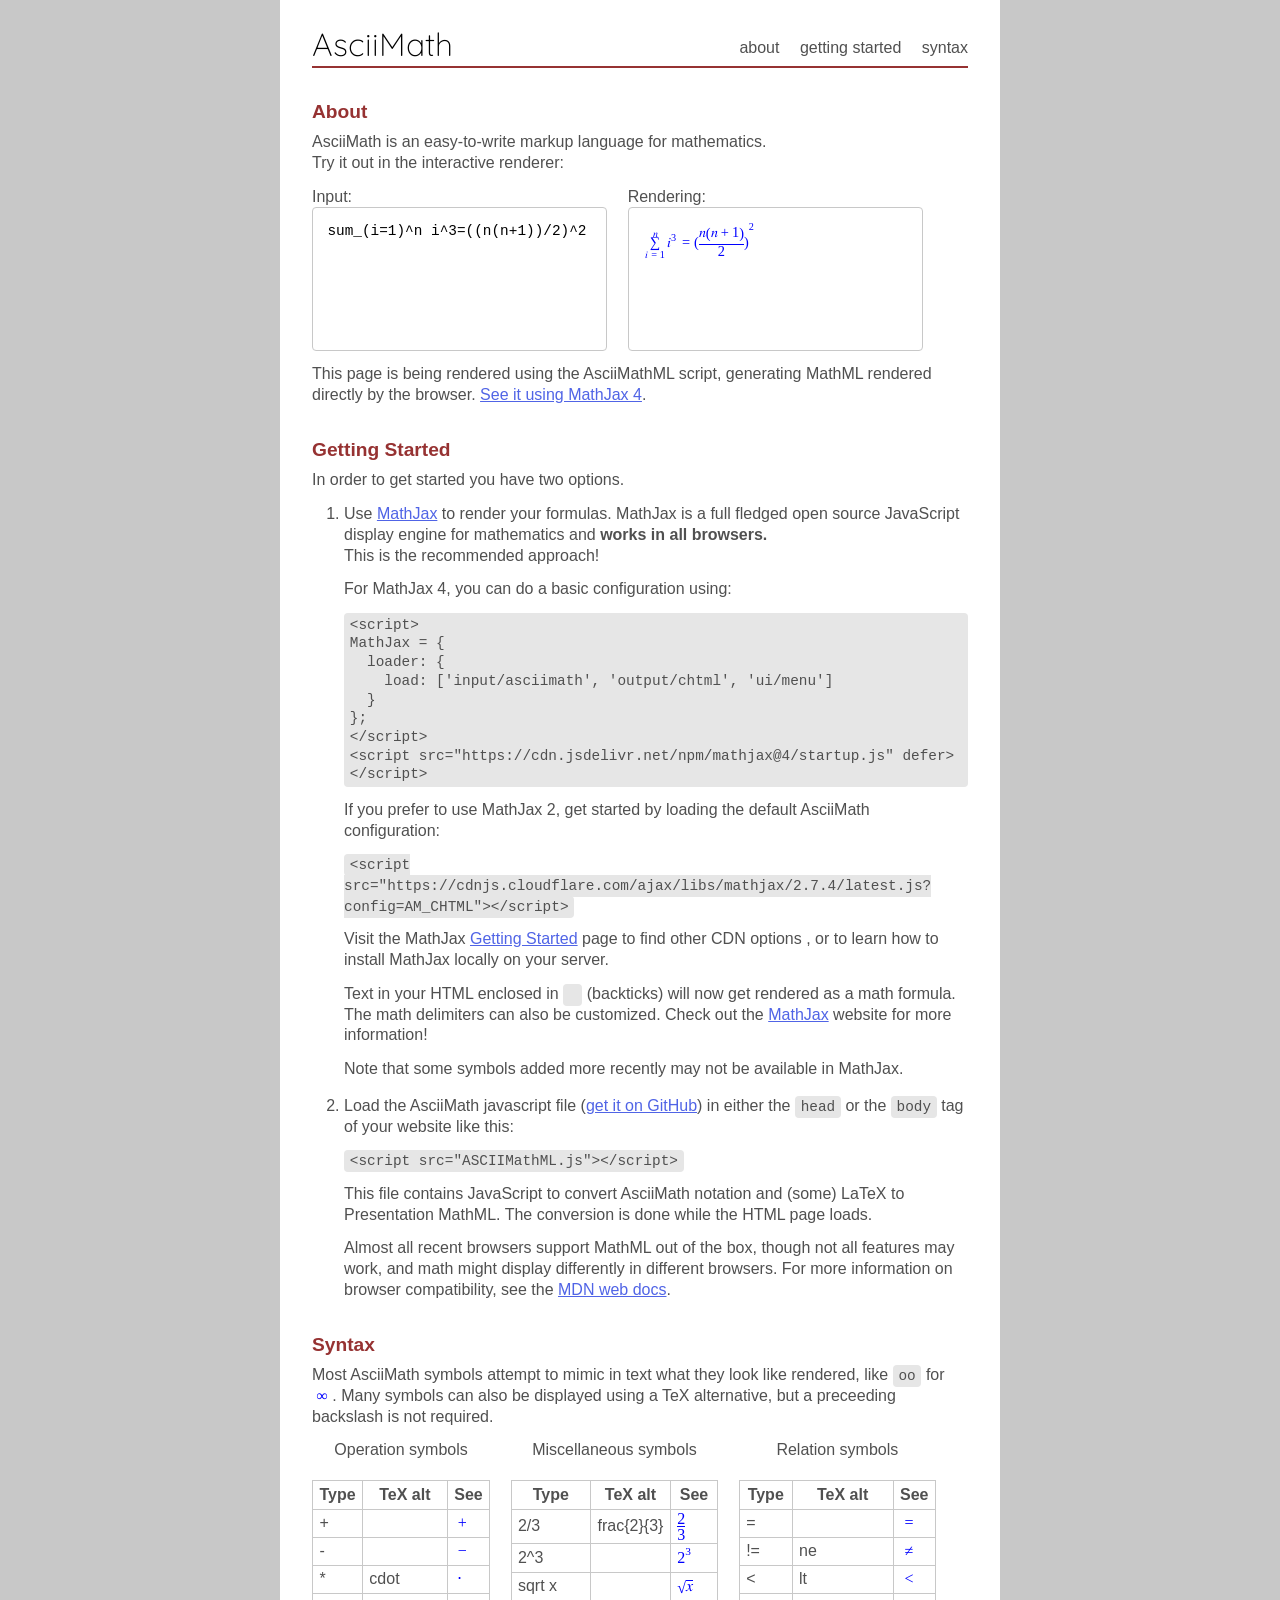
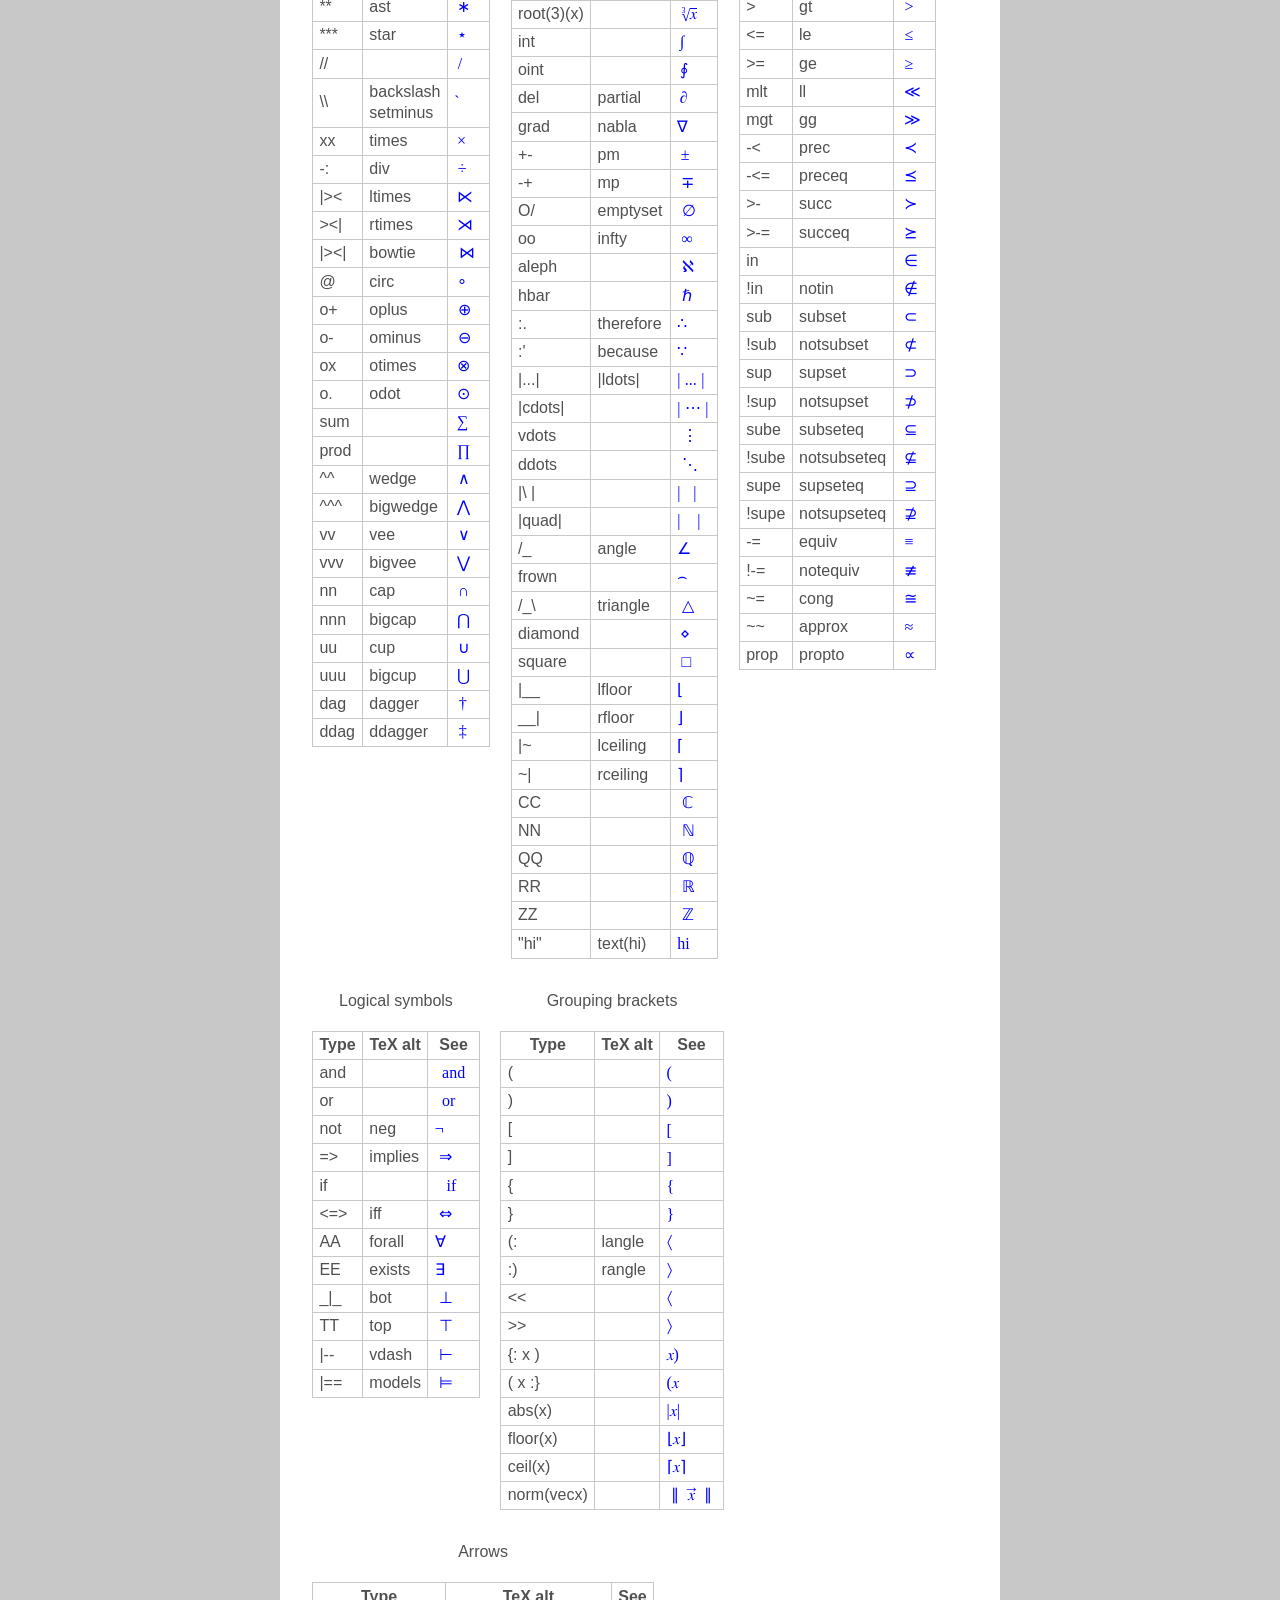
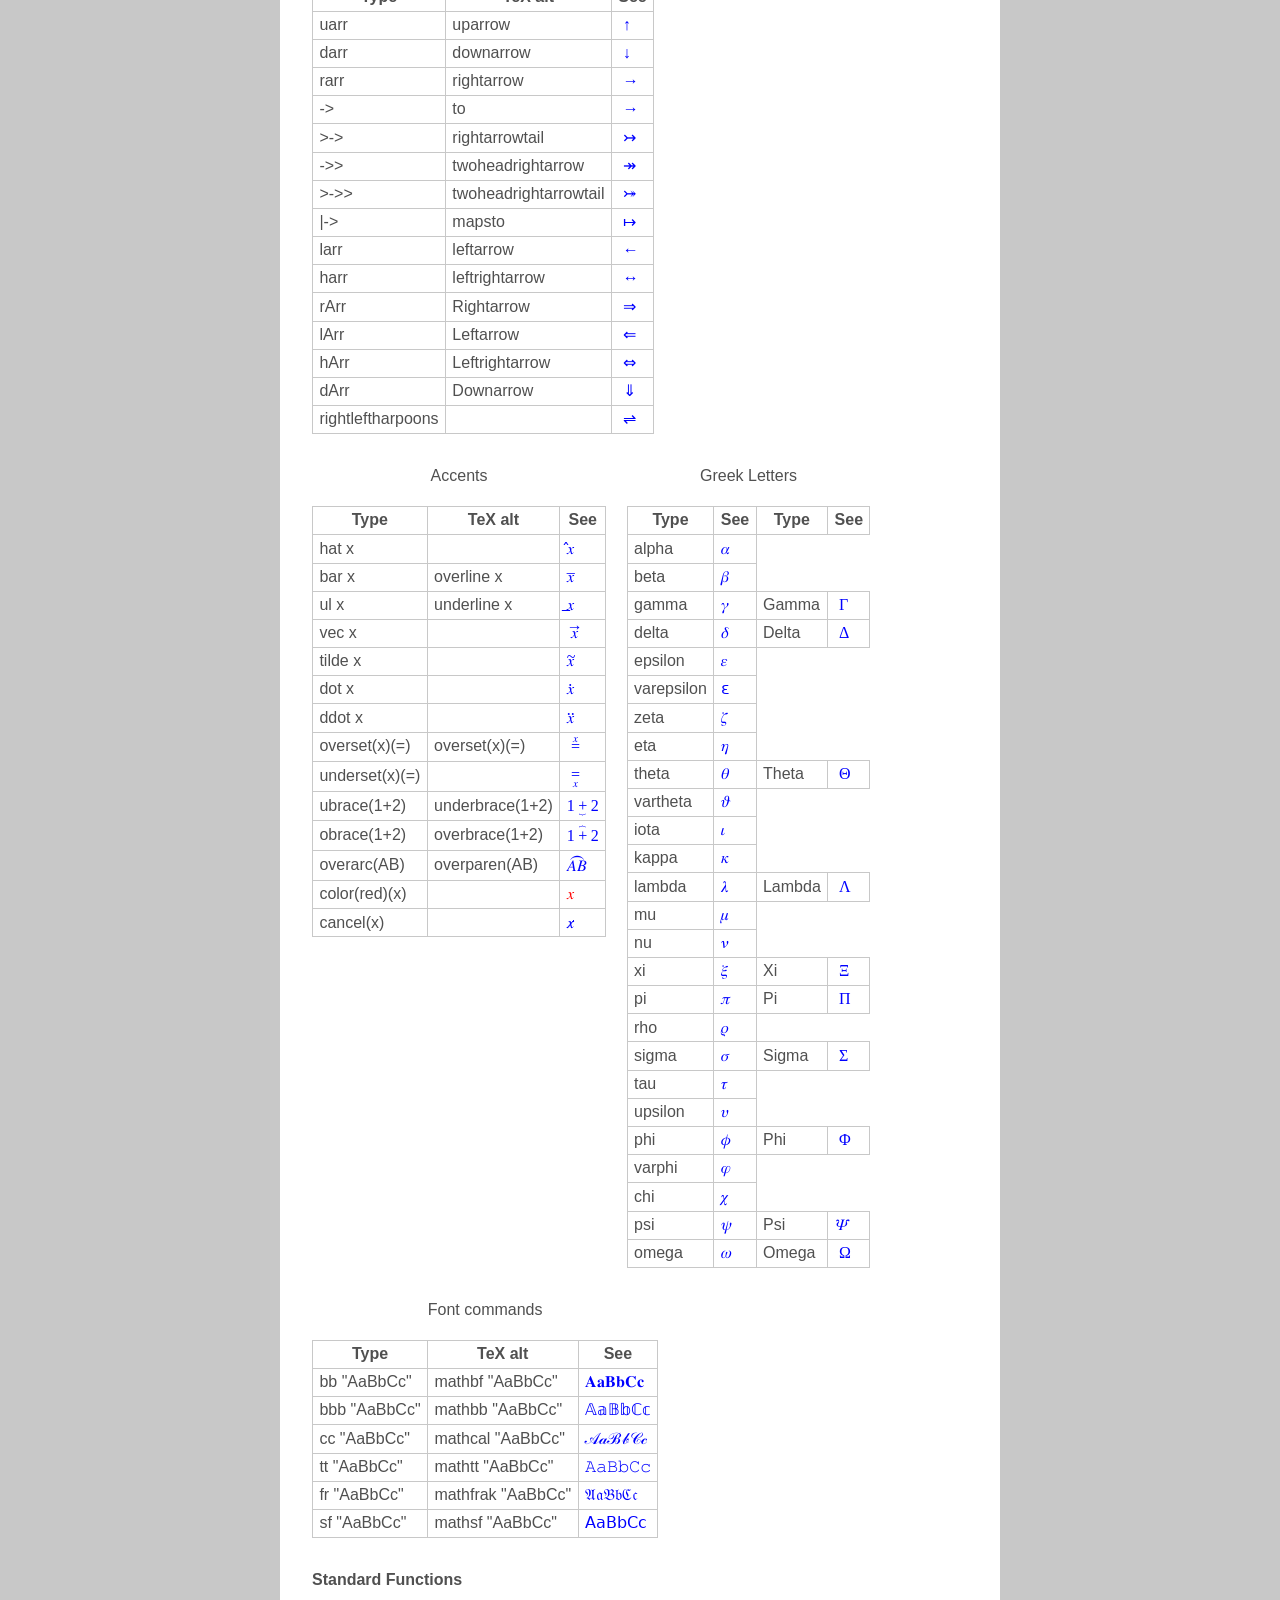
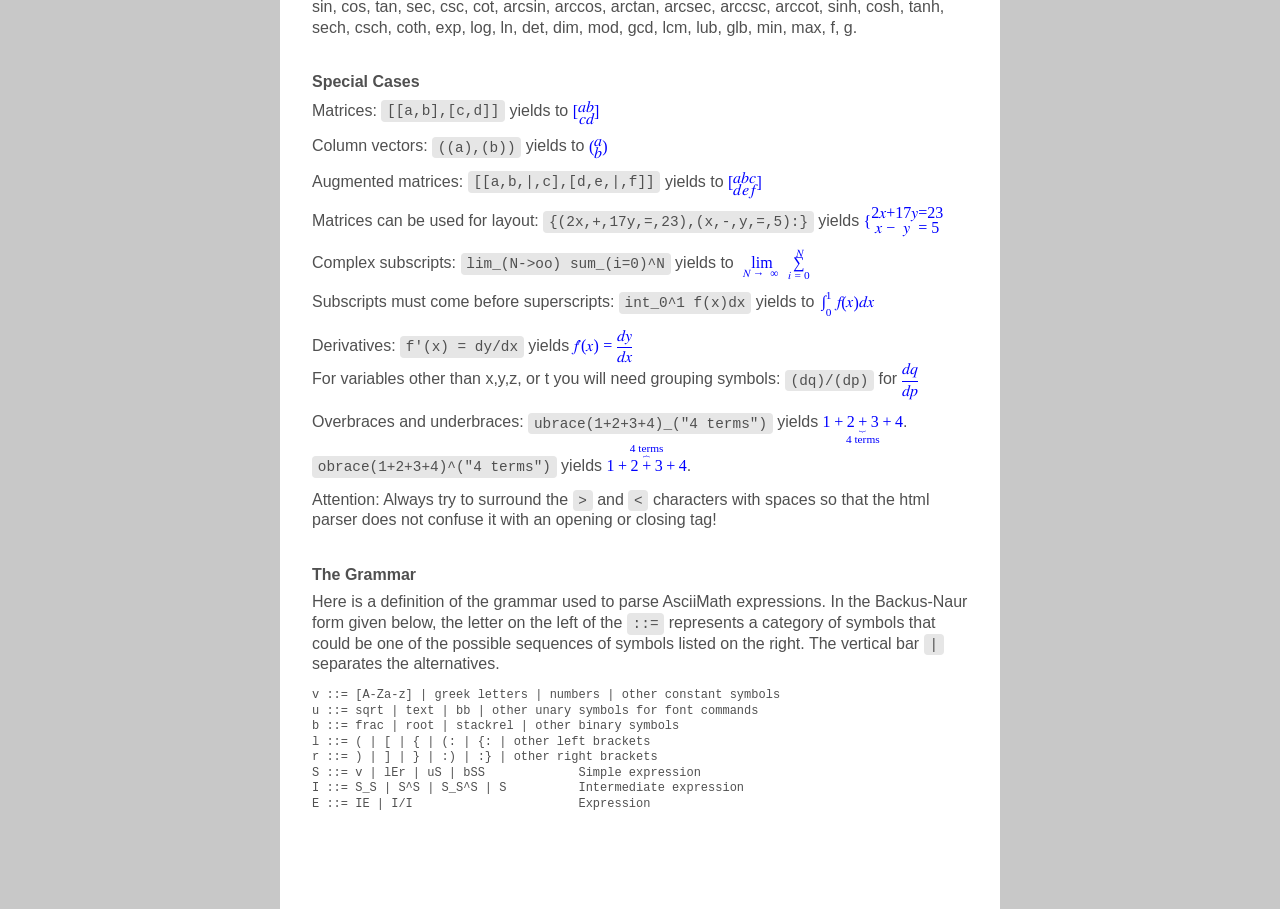
<file: index-mathml.html>
<!doctype html>
<html lang=en-US>
<head>
	<meta charset=UTF-8>
	<title>AsciiMath</title>
	<script>
	document.addEventListener('DOMContentLoaded', function () {
        document.getElementById('demoSource').addEventListener('input', function () {
            var demoSource = document.getElementById('demoSource');
            var demoRendering = document.getElementById('demoRendering');
            demoRendering.replaceChildren(asciimath.parseMath(demoSource.value));
        });
    });
	</script>
	<script src="js/ASCIIMathML.js"></script>
	</script>

	<link
		rel=icon
		href=img/favicon.ico
		sizes="16x16 32x32 48x48 64x64 128x128"
		type=image/x-icon>
	<link href="https://fonts.googleapis.com/css?family=Quicksand"
			rel=stylesheet type=text/css>
	<link rel=stylesheet href=css/screen.css>
	<meta name=viewport
			content="width=device-width, initial-scale=0.8,
			minimum-scale=0.8, maximum-scale=10">
	</head>
<body>

<a id="forkMe" href="https://github.com/asciimath/asciimathml">
	Fork me on GitHub
</a>

<div id="wrapper">

<nav>
	<h1>AsciiMath</h1>

	<div id="links">
		<a href="#about">about</a>
		<a href="#gettingStarted">getting started</a>
		<a href="#syntax">syntax</a>
	</div>
</nav>

<article>
<section id="about">
	<h2>About</h2>

	<p>AsciiMath is an easy-to-write markup language for mathematics.<br>
		Try it out in the interactive renderer:</p>

	<div class="leftColumn">
		<label for="demoSource">Input:</label>
		<br/>

		<textarea class="ioArea" id="demoSource">sum_(i=1)^n i^3=((n(n+1))/2)^2</textarea>
	</div>

	<div class="rightColumn">
		<label for="demoRendering">Rendering:</label>
		<br/>

		<div class="ioArea" id="demoRendering">
			`sum_(i=1)^n i^3=((n(n+1))/2)^2`
		</div>
	</div>

    <p>This page is being rendered using the AsciiMathML script, 
        generating MathML rendered directly by the browser.
        <a href="index.html">See it using MathJax 4</a>.
    </p>
</section>

<section id="gettingStarted">
	<h2>Getting Started</h2>

	<p>In order to get started you have two options.
    </p>

	<ol>
		<li>
			<p>Use <a href=https://mathjax.org/>MathJax</a> to render your formulas.
				MathJax is a full fledged open source JavaScript display engine for
				mathematics and <strong>works in all browsers.</strong><br/>
				This is the recommended approach!</p>

			<p>For MathJax 4, you can do a basic configuration using:</p>
			<p>
<pre class="code">
&lt;script&gt;
MathJax = {
  loader: {
    load: ['input/asciimath', 'output/chtml', 'ui/menu']
  }
};
&lt;/script&gt;	
&lt;script src="https://cdn.jsdelivr.net/npm/mathjax@4/startup.js" defer&gt;&lt;/script&gt;
</pre>
			</p>
			<p>If you prefer to use MathJax 2, get started by loading the default AsciiMath configuration:</p>

			<p>
				<code>&lt;script
					src=&quot;https://cdnjs.cloudflare.com/ajax/libs/mathjax/2.7.4/latest.js?config=AM_CHTML&quot;&gt;&lt;/script&gt;</code>
			</p>
	
			<p>Visit the MathJax <a href="https://www.mathjax.org/#gettingstarted">Getting Started</a> 
				page to find other CDN options , or to learn how to install MathJax locally on your server.</p> 
				
			<p>Text in your HTML enclosed in <code>`</code> (backticks) will now get
				rendered as a math formula. The math delimiters can also be customized.
				Check out the <a href=https://mathjax.org/>MathJax</a> website for more
				information!</p>

			<p>Note that some symbols added more recently may not be available in MathJax.</p>
		</li>
		<li>
			<p>Load the AsciiMath javascript file
				(<a href="http://git.io/X84VQQ">get it on GitHub</a>)
				in either the <code>head</code> or the <code>body</code>
				tag of your website like this:</p>

			<p>
				<code>&lt;script
					src=&quot;ASCIIMathML.js&quot;&gt;&lt;/script&gt;</code>
			</p>

			<p>This file contains JavaScript to convert AsciiMath
				notation and (some) LaTeX to Presentation MathML. The conversion
				is done while the HTML page loads.</p>

			<p>Almost all recent browsers support MathML out of the box,
				though not all features may work, and math might display 
				differently in different browsers.
				For more information on browser compatibility, see the 
				<a href="https://developer.mozilla.org/en-US/docs/Web/MathML/Element/math#browser_compatibility">MDN web docs</a>.</p>

		</li>
	</ol>
</section>

<section id="syntax">
<h2>Syntax</h2>

	<p>Most AsciiMath symbols attempt to mimic in text what they look like 
	   rendered, like <code>oo</code> for `oo`.  Many symbols can also be
	   displayed using a TeX alternative, but a preceeding backslash is not 
	   required.</p>
<table>
	<caption>Operation symbols</caption>
	<thead>
	<tr>
		<th>Type</th>
		<th>TeX alt</th>
		<th>See</th>
	</tr>
	</thead>
	<tbody>
	<tr>
		<td>+</td>
		<td></td>
		<td>`+`</td>
	</tr>
	<tr>
		<td>-</td>
		<td></td>
		<td>`-`</td>
	</tr>
	<tr>
		<td>*</td>
		<td>cdot</td>
		<td>`*`</td>
	</tr>
	<tr>
		<td>**</td>
		<td>ast</td>
		<td>`**`</td>
	</tr>
	<tr>
		<td>***</td>
		<td>star</td>
		<td>`***`</td>
	</tr>
	<tr>
		<td>//</td>
		<td></td>
		<td>`//`</td>
	</tr>
	<tr>
		<td>\\</td>
		<td>backslash<br/>setminus</td>
		<td>`\\`</td>
	</tr>
	<tr>
		<td>xx</td>
		<td>times</td>
		<td>`xx`</td>
	</tr>
	<tr>
		<td>-:</td>
		<td>div</td>
		<td>`-:`</td>
	</tr>
	<tr>
		<td>|&gt;&lt;</td>
		<td>ltimes</td>
		<td>`|&gt;&lt;`</td>
	</tr>
	<tr>
		<td>&gt;&lt;|</td>
		<td>rtimes</td>
		<td>`&gt;&lt;|`</td>
	</tr>
	<tr>
		<td>|&gt;&lt;|</td>
		<td>bowtie</td>
		<td>`|&gt;&lt;|`</td>
	</tr>
	
	<tr>
		<td>@</td>
		<td>circ</td>
		<td>`@`</td>
	</tr>
	<tr>
		<td>o+</td>
		<td>oplus</td>
		<td>`o+`</td>
	</tr>
	<tr>
		<td>o-</td>
		<td>ominus</td>
		<td>`o-`</td>
	</tr>
	<tr>
		<td>ox</td>
		<td>otimes</td>
		<td>`ox`</td>
	</tr>
	<tr>
		<td>o.</td>
		<td>odot</td>
		<td>`o.`</td>
	</tr>
	<tr>
		<td>sum</td>
		<td></td>
		<td>`sum`</td>
	</tr>
	<tr>
		<td>prod</td>
		<td></td>
		<td>`prod`</td>
	</tr>
	<tr>
		<td>^^</td>
		<td>wedge</td>
		<td>`^^`</td>
	</tr>
	<tr>
		<td>^^^</td>
		<td>bigwedge</td>
		<td>`^^^`</td>
	</tr>
	<tr>
		<td>vv</td>
		<td>vee</td>
		<td>`vv`</td>
	</tr>
	<tr>
		<td>vvv</td>
		<td>bigvee</td>
		<td>`vvv`</td>
	</tr>
	<tr>
		<td>nn</td>
		<td>cap</td>
		<td>`nn`</td>
	</tr>
	<tr>
		<td>nnn</td>
		<td>bigcap</td>
		<td>`nnn`</td>
	</tr>
	<tr>
		<td>uu</td>
		<td>cup</td>
		<td>`uu`</td>
	</tr>
	<tr>
		<td>uuu</td>
		<td>bigcup</td>
		<td>`uuu`</td>
	</tr>
	<tr>
		<td>dag</td>
		<td>dagger</td>
		<td>`dag`</td>
	</tr>
	<tr>
		<td>ddag</td>
		<td>ddagger</td>
		<td>`ddag`</td>
	</tr>
	</tbody>
</table>

<table>
	<caption>Miscellaneous symbols</caption>
	<thead>
	<tr>
		<th>Type</th>
		<th>TeX alt</th>
		<th>See</th>
	</tr>
	</thead>
	<tbody>
	<tr>
		<td>2/3</td>
		<td>frac{2}{3}</td>
		<td>`2/3`</td>
	</tr>
	<tr>
		<td>2^3</td>
		<td></td>
		<td>`2^3`</td>
	</tr>
	<tr>
		<td>sqrt x</td>
		<td></td>
		<td>`sqrt x`</td>
	</tr>

	<tr>
		<td>root(3)(x)</td>
		<td></td>
		<td>`root(3)(x)`</td>
	</tr>
	<tr>
		<td>int</td>
		<td></td>
		<td>`int`</td>
	</tr>

	<tr>
		<td>oint</td>
		<td></td>
		<td>`oint`</td>
	</tr>
	<tr>
		<td>del</td>
		<td>partial</td>
		<td>`del`</td>
	</tr>
	<tr>
		<td>grad</td>
		<td>nabla</td>
		<td>`grad`</td>
	</tr>
	<tr>
		<td>+-</td>
		<td>pm</td>
		<td>`+-`</td>
	</tr>
	<tr>
		<td>-+</td>
		<td>mp</td>
		<td>`-+`</td>
	</tr>
	<tr>
		<td>O/</td>
		<td>emptyset</td>
		<td>`O/`</td>
	</tr>
	<tr>
		<td>oo</td>
		<td>infty</td>
		<td>`oo`</td>
	</tr>
	<tr>
		<td>aleph</td>
		<td></td>
		<td>`aleph`</td>
	</tr>
	<tr>
		<td>hbar</td>
		<td></td>
		<td>`hbar`</td>
	</tr>
	<tr>
		<td>:.</td>
		<td>therefore</td>
		<td>`:.`</td>
	</tr>
	<tr>
		<td>:'</td>
		<td>because</td>
		<td>`:'`</td>
	</tr>
	<tr>
		<td>|...|</td>
		<td>|ldots|</td>
		<td>`|...|`</td>
	</tr>
	<tr>
		<td>|cdots|</td>
		<td></td>
		<td>`|cdots|`</td>
	</tr>
	<tr>
		<td>vdots</td>
		<td></td>
		<td>`vdots`</td>
	</tr>
	<tr>
		<td>ddots</td>
		<td></td>
		<td>`ddots`</td>
	</tr>
	<tr>
		<td>|\ |</td>
		<td></td>
		<td>`|\ |`</td>
	</tr>
	<tr>
		<td>|quad|</td>
		<td></td>
		<td>`|quad|`</td>
	</tr>
	<tr>
		<td>/_</td>
		<td>angle</td>
		<td>`/_`</td>
	</tr>
	<tr>
		<td>frown</td>
		<td></td>
		<td>`frown`</td>
	</tr>
	<tr>
		<td>/_\</td>
		<td>triangle</td>
		<td>`/_\\ `</td>
	</tr>
	<tr>
		<td>diamond</td>
		<td></td>
		<td>`diamond`</td>
	</tr>
	<tr>
		<td>square</td>
		<td></td>
		<td>`square`</td>
	</tr>
	<tr>
		<td>|__</td>
		<td>lfloor</td>
		<td>`|__`</td>
	</tr>
	<tr>
		<td>__|</td>
		<td>rfloor</td>
		<td>`__|`</td>
	</tr>
	<tr>
		<td>|~</td>
		<td>lceiling</td>
		<td>`|~`</td>
	</tr>
	<tr>
		<td>~|</td>
		<td>rceiling</td>
		<td>`~|`</td>
	</tr>
	<tr>
		<td>CC</td>
		<td></td>
		<td>`CC`</td>
	</tr>
	<tr>
		<td>NN</td>
		<td></td>
		<td>`NN`</td>
	</tr>
	<tr>
		<td>QQ</td>
		<td></td>
		<td>`QQ`</td>
	</tr>
	<tr>
		<td>RR</td>
		<td></td>
		<td>`RR`</td>
	</tr>
	<tr>
		<td>ZZ</td>
		<td></td>
		<td>`ZZ`</td>
	</tr>
	<tr>
		<td>&quot;hi&quot;</td>
		<td>text(hi)</td>
		<td>`&quot;hi&quot;`</td>
	</tr>
	</tbody>
</table>

<table>
	<caption>Relation symbols</caption>
	<thead>
	<tr>
		<th>Type</th>
		<th>TeX alt</th>
		<th>See</th>
	</tr>
	</thead>
	<tbody>
	<tr>
		<td>=</td>
		<td></td>
		<td>`=`</td>
	</tr>
	<tr>
		<td>!=</td>
		<td>ne</td>
		<td>`!=`</td>
	</tr>
	<tr>
		<td>&lt;</td>
		<td>lt</td>
		<td>`&lt;`</td>
	</tr>
	<tr>
		<td>&gt;</td>
		<td>gt</td>
		<td>`&gt;`</td>
	</tr>
	<tr>
		<td>&lt;=</td>
		<td>le</td>
		<td>`&lt;=`</td>
	</tr>
	<tr>
		<td>&gt;=</td>
		<td>ge</td>
		<td>`&gt;=`</td>
	</tr>
	<tr>
		<td>mlt</td>
		<td>ll</td>
		<td>`mlt`</td>
	</tr>
	<tr>
		<td>mgt</td>
		<td>gg</td>
		<td>`mgt`</td>
	</tr>
	<tr>
		<td>-&lt;</td>
		<td>prec</td>
		<td>`-&lt;`</td>
	</tr>
	<tr>
		<td>-&lt;=</td>
		<td>preceq</td>
		<td>`-&lt;=`</td>
	</tr>
	<tr>
		<td>&gt;-</td>
		<td>succ</td>
		<td>`&gt;-`</td>
	</tr>
	<tr>
		<td>&gt;-=</td>
		<td>succeq</td>
		<td>`&gt;-=`</td>
	</tr>
	<tr>
		<td>in</td>
		<td></td>
		<td>`in`</td>
	</tr>
	<tr>
		<td>!in</td>
		<td>notin</td>
		<td>`!in`</td>
	</tr>
	<tr>
		<td>sub</td>
		<td>subset</td>
		<td>`sub`</td>
	</tr>
	<tr>
		<td>!sub</td>
		<td>notsubset</td>
		<td>`!sub`</td>
	</tr>
	<tr>
		<td>sup</td>
		<td>supset</td>
		<td>`sup`</td>
	</tr>
	<tr>
		<td>!sup</td>
		<td>notsupset</td>
		<td>`!sup`</td>
	</tr>
	<tr>
		<td>sube</td>
		<td>subseteq</td>
		<td>`sube`</td>
	</tr>
	<tr>
		<td>!sube</td>
		<td>notsubseteq</td>
		<td>`!sube`</td>
	</tr>
	<tr>
		<td>supe</td>
		<td>supseteq</td>
		<td>`supe`</td>
	</tr>
	<tr>
		<td>!supe</td>
		<td>notsupseteq</td>
		<td>`!supe`</td>
	</tr>
	<tr>
		<td>-=</td>
		<td>equiv</td>
		<td>`-=`</td>
	</tr>
	<tr>
		<td>!-=</td>
		<td>notequiv</td>
		<td>`!-=`</td>
	</tr>
	<tr>
		<td>~=</td>
		<td>cong</td>
		<td>`~=`</td>
	</tr>
	<tr>
		<td>~~</td>
		<td>approx</td>
		<td>`~~`</td>
	</tr>
	<tr>
		<td>prop</td>
		<td>propto</td>
		<td>`prop`</td>
	</tr>
	</tbody>
</table>

<table>
	<caption>Logical symbols</caption>
	<thead>
	<tr>
		<th>Type</th>
		<th>TeX alt</th>
		<th>See</th>
	</tr>
	</thead>
	<tbody>
	<tr>
		<td>and</td>
		<td></td>
		<td>`and`</td>
	</tr>
	<tr>
		<td>or</td>
		<td></td>
		<td>`or`</td>
	</tr>
	<tr>
		<td>not</td>
		<td>neg</td>
		<td>`not`</td>
	</tr>
	<tr>
		<td>=&gt;</td>
		<td>implies</td>
		<td>`=&gt;`</td>
	</tr>
	<tr>
		<td>if</td>
		<td></td>
		<td>`if`</td>
	</tr>
	<tr>
		<td>&lt;=&gt;</td>
		<td>iff</td>
		<td>`iff`</td>
	</tr>
	<tr>
		<td>AA</td>
		<td>forall</td>
		<td>`AA`</td>
	</tr>
	<tr>
		<td>EE</td>
		<td>exists</td>	
		<td>`EE`</td>
	</tr>
	<tr>
		<td>_|_</td>
		<td>bot</td>
		<td>`_|_`</td>
	</tr>
	<tr>
		<td>TT</td>
		<td>top</td>
		<td>`TT`</td>
	</tr>
	<tr>
		<td>|--</td>
		<td>vdash</td>
		<td>`|--`</td>
	</tr>
	<tr>
		<td>|==</td>
		<td>models</td>
		<td>`|==`</td>
	</tr>
	</tbody>
</table>

<table>
	<caption>Grouping brackets</caption>
	<thead>
	<tr>
		<th>Type</th>
		<th>TeX alt</th>
		<th>See</th>
	</tr>
	</thead>
	<tbody>
	<tr>
		<td>(</td>
		<td></td>
		<td>`(`</td>
	</tr>
	<tr>
		<td>)</td>
		<td></td>
		<td>`)`</td>
	</tr>
	<tr>
		<td>[</td>
		<td></td>
		<td>`[`</td>
	</tr>
	<tr>
		<td>]</td>
		<td></td>
		<td>`]`</td>
	</tr>
	<tr>
		<td>{</td>
		<td></td>
		<td>`{`</td>
	</tr>
	<tr>
		<td>}</td>
		<td></td>
		<td>`}`</td>
	</tr>
	<tr>
		<td>(:</td>
		<td>langle</td>
		<td>`(:`</td>
	</tr>
	<tr>
		<td>:)</td>
		<td>rangle</td>
		<td>`:)`</td>
	</tr>
	<tr>
		<td>&lt;&lt;</td>
		<td></td>
		<td>`&lt;&lt;`</td>
	</tr>
	<tr>
		<td>&gt;&gt;</td>
		<td></td>
		<td>`&gt;&gt;`</td>
	</tr> 
	<tr>
		<td>{: x )</td>
		<td></td>
		<td>`{: x )`</td>
	</tr>
	<tr>
		<td>( x :}</td>
		<td></td>
		<td>`( x :}`</td>
	</tr>    
	<tr>
		<td>abs(x)</td>
		<td></td>
		<td>`abs(x)`</td>
	</tr>
	<tr>
		<td>floor(x)</td>
		<td></td>
		<td>`floor(x)`</td>
	</tr>
	<tr>
		<td>ceil(x)</td>
		<td></td>
		<td>`ceil(x)`</td>
	</tr>
	<tr>
		<td>norm(vecx)</td>
		<td></td>
		<td>`norm(vecx)`</td>
	</tr>
	</tbody>
</table>

<table>
	<caption>Arrows</caption>
	<thead>
	<tr>
		<th>Type</th>
		<th>TeX alt</th>
		<th>See</th>
	</tr>
	</thead>
	<tbody>
	<tr>
		<td>uarr</td>
		<td>uparrow</td>
		<td>`uarr`</td>
	</tr>
	<tr>
		<td>darr</td>
		<td>downarrow</td>
		<td>`darr`</td>
	</tr>
	<tr>
		<td>rarr</td>
		<td>rightarrow</td>
		<td>`rarr`</td>
	</tr>
	<tr>
		<td>-&gt;</td>
		<td>to</td>
		<td>`-&gt;`</td>
	</tr>
	<tr>
		<td>&gt;-&gt;</td>
		<td>rightarrowtail</td>
		<td>`&gt;-&gt;`</td>
	</tr>
	<tr>
		<td>-&gt;&gt;</td>
		<td>twoheadrightarrow</td>
		<td>`-&gt;&gt;`</td>
	</tr>
	<tr>
		<td>&gt;-&gt;&gt;</td>
		<td>twoheadrightarrowtail</td>
		<td>`&gt;-&gt;&gt;`</td>
	</tr>
	<tr>
		<td>|-&gt;</td>
		<td>mapsto</td>
		<td>`|-&gt;`</td>
	</tr>
	<tr>
		<td>larr</td>
		<td>leftarrow</td>
		<td>`larr`</td>
	</tr>
	<tr>
		<td>harr</td>
		<td>leftrightarrow</td>
		<td>`harr`</td>
	</tr>
	<tr>
		<td>rArr</td>
		<td>Rightarrow</td>
		<td>`rArr`</td>
	</tr>
	<tr>
		<td>lArr</td>
		<td>Leftarrow</td>
		<td>`lArr`</td>
	</tr>
	<tr>
		<td>hArr</td>
		<td>Leftrightarrow</td>
		<td>`hArr`</td>
	</tr>
	<tr>
		<td>dArr</td>
		<td>Downarrow</td>
		<td>`dArr`</td>
	</tr>
	<tr>
		<td>rightleftharpoons</td>
		<td></td>
		<td>`rightleftharpoons`</td>
	</tr>
	</tbody>
</table>

<table>
	<caption>Accents</caption>
	<thead>
	<tr>
		<th>Type</th>
		<th>TeX alt</th>
		<th>See</th>
	</tr>
	</thead>
	<tbody>
	<tr>
		<td>hat x</td>
		<td></td>
		<td>`hat x`</td>
	</tr>
	<tr>
		<td>bar x</td>
		<td>overline x</td>
		<td>`bar x`</td>
	</tr>
	<tr>
		<td>ul x</td>
		<td>underline x</td>
		<td>`ul x`</td>
	</tr>
	<tr>
		<td>vec x</td>
		<td></td>
		<td>`vec x`</td>
	</tr>
	<tr>
		<td>tilde x</td>
		<td></td>
		<td>`tilde x`</td>
	</tr>
	<tr>
		<td>dot x</td>
		<td></td>
		<td>`dot x`</td>
	</tr>
	<tr>
		<td>ddot x</td>
		<td></td>
		<td>`ddot x`</td>
	</tr>
	<tr>
		<td>overset(x)(=)</td>
		<td>overset(x)(=)</td>
		<td>`overset(x)(=)`</td>
	</tr>
	<tr>
		<td>underset(x)(=)</td>
		<td></td>
		<td>`underset(x)(=)`</td>
	</tr>
	<tr>
		<td>ubrace(1+2)</td>
		<td>underbrace(1+2)</td>
		<td>`ubrace(1+2)`</td>
	</tr>
	<tr>
		<td>obrace(1+2)</td>
		<td>overbrace(1+2)</td>
		<td>`obrace(1+2)`</td>
	</tr>
	<tr>
		<td>overarc(AB)</td>
		<td>overparen(AB)</td>
		<td>`overarc(AB)`</td>
	</tr>
	<tr>
		<td>color(red)(x)</td>
		<td></td>
		<td>`color(red)(x)`</td>
	</tr>
	<tr>
		<td>cancel(x)</td>
		<td></td>
		<td>`cancel(x)`</td>
	</tr>
	</tbody>
</table>

<table>
	<caption>Greek Letters</caption>
	<thead>
	<tr>
		<th>Type</th>
		<th>See</th>
		<th>Type</th>
		<th>See</th>
	</tr>
	</thead>
	<tbody>
	<tr>
		<td>alpha</td>
		<td>`alpha`</td>
	</tr>
	<tr>
		<td>beta</td>
		<td>`beta`</td>
	</tr>
	<tr>
		<td>gamma</td>
		<td>`gamma`</td>
		<td>Gamma</td>
		<td>`Gamma`</td>
	</tr>
	<tr>
		<td>delta</td>
		<td>`delta`</td>
		<td>Delta</td>
		<td>`Delta`</td>
	</tr>
	<tr>
		<td>epsilon</td>
		<td>`epsilon`</td>
	</tr>
	<tr>
		<td>varepsilon</td>
		<td>`varepsilon`</td>
	</tr>
	<tr>
		<td>zeta</td>
		<td>`zeta`</td>
	</tr>
	<tr>
		<td>eta</td>
		<td>`eta`</td>
	</tr>
	<tr>
		<td>theta</td>
		<td>`theta`</td>
		<td>Theta</td>
		<td>`Theta`</td>
	</tr>
	<tr>
		<td>vartheta</td>
		<td>`vartheta`</td>
	</tr>
	<tr>
		<td>iota</td>
		<td>`iota`</td>
	</tr>
	<tr>
		<td>kappa</td>
		<td>`kappa`</td>
	</tr>
	<tr>
		<td>lambda</td>
		<td>`lambda`</td>
		<td>Lambda</td>
		<td>`Lambda`</td>
	</tr>
	<tr>
		<td>mu</td>
		<td>`mu`</td>
	</tr>
	<tr>
		<td>nu</td>
		<td>`nu`</td>
	</tr>
	<tr>
		<td>xi</td>
		<td>`xi`</td>
		<td>Xi</td>
		<td>`Xi`</td>
	</tr>
	<tr>
		<td>pi</td>
		<td>`pi`</td>
		<td>Pi</td>
		<td>`Pi`</td>
	</tr>
	<tr>
		<td>rho</td>
		<td>`rho`</td>
	</tr>
	<tr>
		<td>sigma</td>
		<td>`sigma`</td>
		<td>Sigma</td>
		<td>`Sigma`</td>
	</tr>
	<tr>
		<td>tau</td>
		<td>`tau`</td>
	</tr>
	
	<tr>
		<td>upsilon</td>
		<td>`upsilon`</td>
	</tr>
	<tr>
		<td>phi</td>
		<td>`phi`</td>
		<td>Phi</td>
		<td>`Phi`</td>
	</tr>
	<tr>
		<td>varphi</td>
		<td>`varphi`</td>
	</tr>
	<tr>
		<td>chi</td>
		<td>`chi`</td>
	</tr>
	<tr>
		<td>psi</td>
		<td>`psi`</td>
		<td>Psi</td>
		<td>`Psi`</td>
	</tr>
	<tr>
		<td>omega</td>
		<td>`omega`</td>
		<td>Omega</td>
		<td>`Omega`</td>
	</tr>

	</tbody>
</table>

<table>
	<caption>Font commands</caption>
	<thead>
	<tr>
		<th>Type</th>
		<th>TeX alt</th>
		<th>See</th>
	</tr>
	</thead>
	<tbody>
	<tr>
		<td>bb "AaBbCc"</td>
		<td>mathbf "AaBbCc"</td>
		<td>`bb "AaBbCc"`</td>
	</tr>
	<tr>
		<td>bbb "AaBbCc"</td>
		<td>mathbb "AaBbCc"</td>
		<td>`bbb "AaBbCc"`</td>
	</tr>
	<tr>
		<td>cc "AaBbCc"</td>
		<td>mathcal "AaBbCc"</td>
		<td>`cc "AaBbCc"`</td>
	</tr>
	<tr>
		<td>tt "AaBbCc"</td>
		<td>mathtt "AaBbCc"</td>
		<td>`tt "AaBbCc"`</td>
	</tr>
	<tr>
		<td>fr "AaBbCc"</td>
		<td>mathfrak "AaBbCc"</td>
		<td>`fr "AaBbCc"`</td>
	</tr>
	<tr>
		<td>sf "AaBbCc"</td>
		<td>mathsf "AaBbCc"</td>
		<td>`sf "AaBbCc"`</td>
	</tr>
	</tbody>
</table>
<br/>

<h3>Standard Functions</h3>

<p>sin, cos, tan, sec, csc, cot, 
arcsin, arccos, arctan, arcsec, arccsc, arccot, sinh, cosh, tanh, sech, csch, coth, exp, log, ln,
det, dim, mod, gcd, lcm, lub, glb, min, max, f, g.</p>

<br/>

<h3>Special Cases</h3>

<p>Matrices: <code>[[a,b],[c,d]]</code> yields to `[[a,b],[c,d]]`</p>

<p>Column vectors: <code>((a),(b))</code> yields to `((a),(b))`</p>

<p>Augmented matrices: <code>[[a,b,|,c],[d,e,|,f]]</code> yields to `[[a,b,|,c],[d,e,|,f]]`</p>

<p>Matrices can be used for layout:
 <code>{(2x,+,17y,=,23),(x,-,y,=,5):}</code> yields
 `{(2x,+,17y,=,23),(x,-,y,=,5):}`</p>
 
<p>Complex subscripts: <code>lim_(N->oo) sum_(i=0)^N</code> yields to `lim_(N->oo) sum_(i=0)^N`</p>

<p>Subscripts must come before superscripts:
	<code>int_0^1 f(x)dx</code> yields to `int_0^1 f(x)dx`</p>
	
<p>Derivatives: <code> f'(x) = dy/dx</code> yields `f'(x) = dy/dx`<br/>
	For variables other than x,y,z, or t you will need grouping symbols: 
	<code> (dq)/(dp)</code> for `(dq)/(dp)`</p>

<p>Overbraces and underbraces:
	<code>ubrace(1+2+3+4)_("4 terms")</code> yields `ubrace(1+2+3+4)_("4 terms")`.<br/>
	<code>obrace(1+2+3+4)^("4 terms")</code> yields `obrace(1+2+3+4)^("4 terms")`.
</p>

<p>Attention: Always try to surround the <code>&gt;</code> and
	<code>&lt;</code> characters with spaces so that the html parser does not
	confuse it with an opening or closing tag!</p>
<br/>


<h3>The Grammar</h3>

<p>Here is a definition of the grammar used to parse AsciiMath expressions.
	In the Backus-Naur form given below, the letter on the left of the
	<code>::=</code> represents a category of symbols that could be one
	of the possible sequences of symbols listed on the right.
	The vertical bar <code>|</code> separates the alternatives.</p>

<pre id=grammar>
v ::= [A-Za-z] | greek letters | numbers | other constant symbols
u ::= sqrt | text | bb | other unary symbols for font commands
b ::= frac | root | stackrel | other binary symbols
l ::= ( | [ | { | (: | {: | other left brackets
r ::= ) | ] | } | :) | :} | other right brackets
S ::= v | lEr | uS | bSS             Simple expression
I ::= S_S | S^S | S_S^S | S          Intermediate expression
E ::= IE | I/I                       Expression
</pre>

</section>

</article>
</div>


</body>
</html>
</file>
